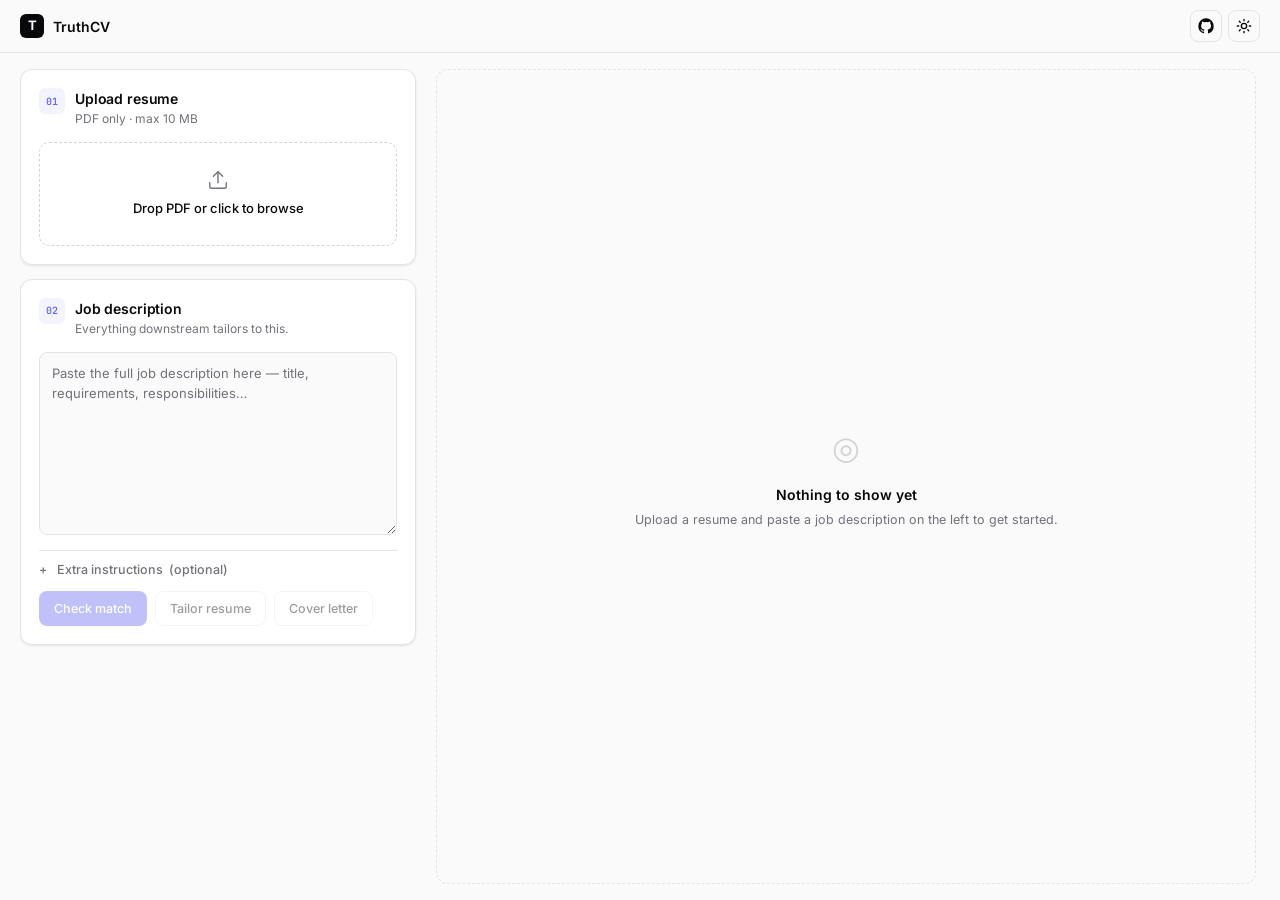
<file: frontend/index.html>
<!DOCTYPE html>
<html lang="en" data-theme="dark">
<head>
  <meta charset="UTF-8" />
  <meta name="viewport" content="width=device-width, initial-scale=1.0" />
  <title>TruthCV — Tailor your resume</title>
  <link rel="preconnect" href="https://fonts.googleapis.com" />
  <link rel="preconnect" href="https://fonts.gstatic.com" crossorigin />
  <link href="https://fonts.googleapis.com/css2?family=Inter:wght@400;500;600;700&family=JetBrains+Mono:wght@400;500&display=swap" rel="stylesheet" />
  <link rel="stylesheet" href="style.css" />
</head>
<body>

  <!-- ── NAVBAR ─────────────────────────────────── -->
  <nav class="nav">
    <div class="nav-inner">
      <div class="brand">
        <span class="brand-mark">T</span>
        <span class="brand-name">TruthCV</span>
      </div>
      <div class="nav-actions">
        <a href="https://github.com" target="_blank" class="icon-btn" title="GitHub">
          <svg width="16" height="16" viewBox="0 0 24 24" fill="currentColor"><path d="M12 .5A11.5 11.5 0 0 0 .5 12a11.5 11.5 0 0 0 7.86 10.92c.58.1.79-.25.79-.56v-2c-3.2.7-3.88-1.36-3.88-1.36-.53-1.34-1.3-1.7-1.3-1.7-1.06-.72.08-.7.08-.7 1.17.08 1.79 1.2 1.79 1.2 1.04 1.79 2.73 1.27 3.4.97.1-.75.41-1.27.74-1.56-2.55-.29-5.24-1.28-5.24-5.7 0-1.26.45-2.29 1.19-3.1-.12-.29-.52-1.46.11-3.05 0 0 .97-.31 3.18 1.18a11 11 0 0 1 5.8 0c2.2-1.49 3.17-1.18 3.17-1.18.63 1.59.23 2.76.11 3.05.74.81 1.19 1.84 1.19 3.1 0 4.43-2.7 5.4-5.26 5.69.42.36.79 1.07.79 2.16v3.2c0 .31.21.67.8.56A11.5 11.5 0 0 0 23.5 12 11.5 11.5 0 0 0 12 .5z"/></svg>
        </a>
        <button id="theme-toggle" class="icon-btn" title="Toggle theme">
          <svg class="icon-sun" width="16" height="16" viewBox="0 0 24 24" fill="none" stroke="currentColor" stroke-width="2" stroke-linecap="round" stroke-linejoin="round"><circle cx="12" cy="12" r="4"/><path d="M12 2v2M12 20v2M4.93 4.93l1.41 1.41M17.66 17.66l1.41 1.41M2 12h2M20 12h2M4.93 19.07l1.41-1.41M17.66 6.34l1.41-1.41"/></svg>
          <svg class="icon-moon" width="16" height="16" viewBox="0 0 24 24" fill="none" stroke="currentColor" stroke-width="2" stroke-linecap="round" stroke-linejoin="round"><path d="M21 12.79A9 9 0 1 1 11.21 3 7 7 0 0 0 21 12.79z"/></svg>
        </button>
      </div>
    </div>
  </nav>

  <!-- ── DASHBOARD ──────────────────────────────── -->
  <main class="app">

    <!-- LEFT PANEL — inputs -->
    <aside class="panel panel-left">

      <!-- 01 Upload -->
      <section class="card">
        <div class="card-head">
          <span class="step">01</span>
          <div>
            <h2>Upload resume</h2>
            <p class="muted">PDF only · max 10 MB</p>
          </div>
        </div>

        <label class="dropzone" id="dropzone">
          <input type="file" id="file-input" accept="application/pdf" hidden />
          <svg width="22" height="22" viewBox="0 0 24 24" fill="none" stroke="currentColor" stroke-width="1.5" stroke-linecap="round" stroke-linejoin="round"><path d="M21 15v4a2 2 0 0 1-2 2H5a2 2 0 0 1-2-2v-4"/><polyline points="17 8 12 3 7 8"/><line x1="12" y1="3" x2="12" y2="15"/></svg>
          <p class="dropzone-title">Drop PDF or click to browse</p>
        </label>

        <div class="upload-status" id="upload-status" hidden>
          <div class="spinner"></div>
          <div>
            <p class="status-title" id="status-title">Reading PDF…</p>
            <p class="muted" id="status-sub">This takes 30–60 seconds.</p>
          </div>
        </div>

        <div class="upload-done" id="upload-done" hidden>
          <div class="check-badge">✓</div>
          <div class="upload-done-body">
            <p class="upload-done-title" id="upload-filename">resume.pdf</p>
            <p class="muted" id="upload-summary">—</p>
          </div>
          <button class="text-btn" id="replace-file">Replace</button>
        </div>
      </section>

      <!-- 02 JD -->
      <section class="card">
        <div class="card-head">
          <span class="step">02</span>
          <div>
            <h2>Job description</h2>
            <p class="muted">Everything downstream tailors to this.</p>
          </div>
        </div>

        <textarea id="jd-input" class="input" rows="8"
          placeholder="Paste the full job description here — title, requirements, responsibilities…"></textarea>

        <details class="advanced">
          <summary>Extra instructions <span class="muted">(optional)</span></summary>
          <textarea id="instructions-input" class="input" rows="3"
            placeholder="e.g. Use github.com/real-me for my RapidLink project. Emphasize backend work."></textarea>
        </details>

        <div class="actions">
          <button class="btn btn-primary" id="btn-match" disabled>Check match</button>
          <button class="btn btn-ghost" id="btn-resume" disabled>Tailor resume</button>
          <button class="btn btn-ghost" id="btn-letter" disabled>Cover letter</button>
        </div>
      </section>

    </aside>

    <!-- RIGHT PANEL — outputs -->
    <section class="panel panel-right">

      <!-- Empty state -->
      <div class="empty-state" id="empty-state">
        <div class="empty-icon">◎</div>
        <h3>Nothing to show yet</h3>
        <p class="muted">Upload a resume and paste a job description on the left to get started.</p>
      </div>

      <!-- 03 Match -->
      <section class="card" id="match-section" hidden>
        <div class="card-head">
          <span class="step">03</span>
          <div><h2>Match score</h2><p class="muted">Required-skill overlap with the JD.</p></div>
        </div>
        <div class="score-row">
          <div class="score-number" id="score-number">0%</div>
          <div class="score-bar"><div class="score-fill" id="score-fill"></div></div>
        </div>
        <div class="chips">
          <div>
            <p class="chips-label">Matched</p>
            <div class="chips-list" id="chips-matched"></div>
          </div>
          <div>
            <p class="chips-label">Missing</p>
            <div class="chips-list" id="chips-missing"></div>
          </div>
        </div>
      </section>

      <!-- 04 Resume -->
      <section class="card" id="resume-section" hidden>
        <div class="card-head">
          <span class="step">04</span>
          <div><h2>Tailored resume</h2><p class="muted">Ready to download.</p></div>
        </div>
        <iframe class="pdf-frame" id="resume-frame" title="Tailored resume"></iframe>
        <div class="actions">
          <a class="btn btn-primary" id="btn-download-resume" download>Download PDF</a>
        </div>
      </section>

      <!-- 05 Cover letter -->
      <section class="card" id="letter-section" hidden>
        <div class="card-head">
          <span class="step">05</span>
          <div><h2>Cover letter</h2><p class="muted">Short and specific.</p></div>
        </div>
        <iframe class="pdf-frame" id="letter-frame" title="Cover letter"></iframe>
        <div class="actions">
          <a class="btn btn-primary" id="btn-download-letter" download>Download PDF</a>
        </div>
      </section>

      <!-- 06 Q&A -->
      <section class="card" id="qa-section" hidden>
        <div class="card-head">
          <span class="step">06</span>
          <div><h2>Application questions</h2><p class="muted">One per line · max 5</p></div>
        </div>
        <textarea id="qa-input" class="input" rows="3"
          placeholder="Why are you interested in this role?&#10;Why should we hire you?"></textarea>
        <div class="actions">
          <button class="btn btn-primary" id="btn-ask">Ask</button>
        </div>
        <div class="answers" id="answers"></div>
      </section>

    </section>
  </main>

  <!-- Toast -->
  <div class="toast" id="toast" hidden><span id="toast-msg"></span></div>

  <script src="app.js"></script>
</body>
</html>
</file>
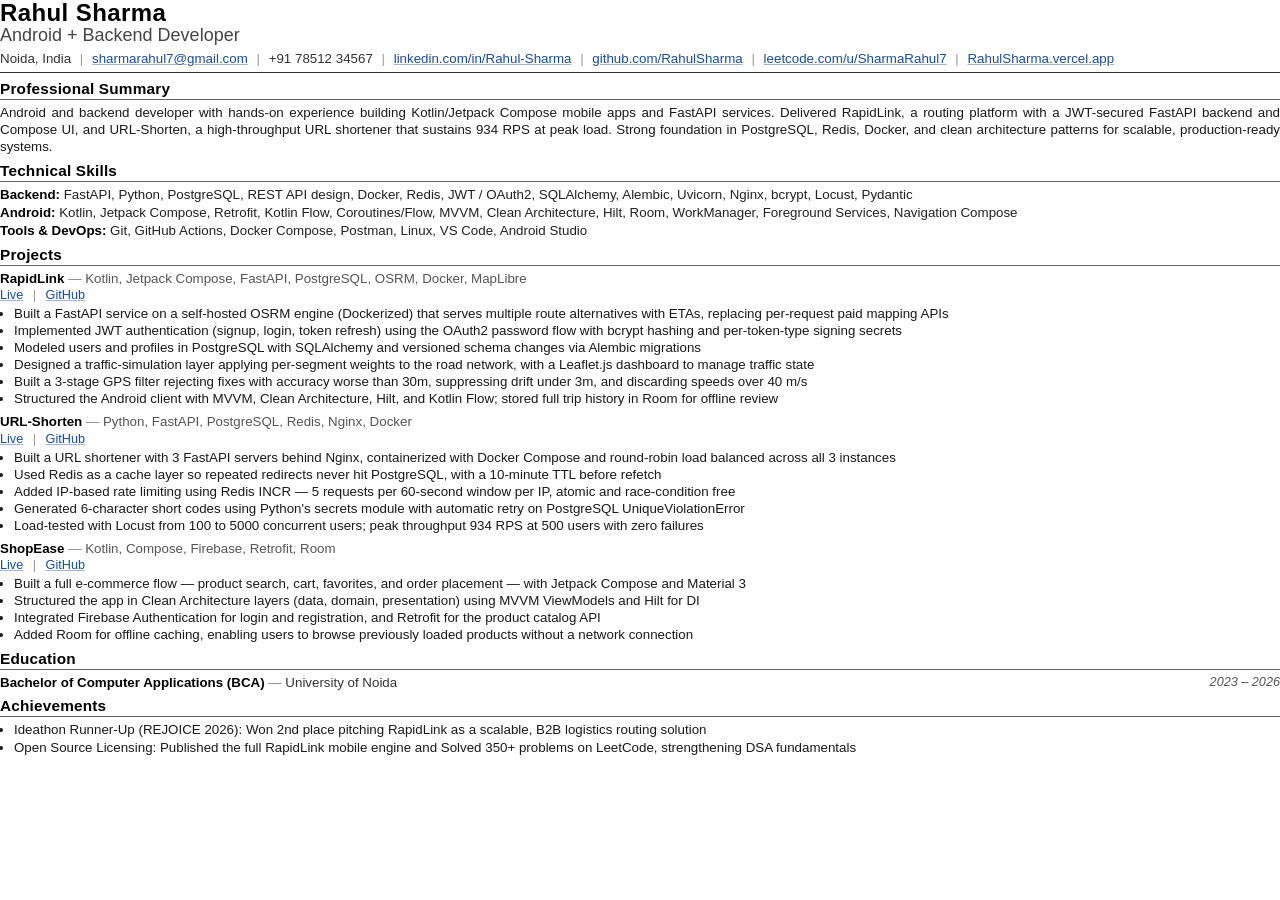
<file: output/resume_preview.html>
<!DOCTYPE html>
<html>
<head>
<meta charset="utf-8">
<style>
  @page {
    size: A4;
    margin: 10mm 10mm 10mm 10mm;
  }

  * { box-sizing: border-box; }

  body {
    font-family: 'Source Sans Pro', 'Segoe UI', 'Calibri', 'Arial', sans-serif;
    font-size: 10pt;
    line-height: 1.1;
    color: #1a1a1a;
    margin: 0;
  }

  /* ══ HEADER (left-aligned) ═══════════════════ */
  .header {
    margin-bottom: 8px;
    padding-bottom: 5px;
    border-bottom: 1.5px solid #333;
  }
  .header .name {
    font-size: 18pt;
    font-weight: bold;
    letter-spacing: 0.4px;
    margin: 0 0 1px 0;
    color: #000;
    line-height: 1.05;
  }
  .header .title {
    font-size: 13.5pt;
    color: #444;
    margin: 0 0 5px 0;
    font-weight: normal;
    line-height: 1.05;
  }
  .header .contact {
    font-size: 10pt;
    color: #333;
    line-height: 1.3;
  }
  .header .contact a {
    color: #1a4d8f;
    text-decoration: underline;
    text-decoration-color: rgba(26, 77, 143, 0.4);
  }
  .header .contact .sep {
    color: #999;
    margin: 0 5px;
  }

  /* ══ SECTIONS ════════════════════════════════ */
  .section {
    margin-bottom: 8px;
    page-break-inside: auto;
  }
  .section:last-child { margin-bottom: 0; }

  .section-title {
    font-size: 11.5pt;
    font-weight: bold;
    color: #000;
    border-bottom: 0.8px solid #666;
    padding-bottom: 1px;
    margin: 0 0 5px 0;
    text-transform: capitalize;
    letter-spacing: 0.2px;
  }

  /* ══ SUMMARY ═════════════════════════════════ */
  .summary {
    font-size: 10pt;
    line-height: 1.25;
    margin: 0;
    text-align: justify;
  }

  /* ══ SKILLS ══════════════════════════════════ */
  .skill-group {
    font-size: 10pt;
    line-height: 1.2;
    margin-bottom: 2px;
  }
  .skill-group .label {
    font-weight: bold;
    color: #000;
  }
  .skill-group .values {
    color: #222;
  }

  /* ══ PROJECTS / EXPERIENCE ═══════════════════ */
  .entry {
    margin-bottom: 7px;
    page-break-inside: avoid;
  }
  .entry:last-child { margin-bottom: 0; }

  .entry-head {
    font-size: 10pt;
    line-height: 1.15;
    margin: 0 0 2px 0;
    overflow: hidden;
  }
  .entry-head .entry-duration {
    float: right;
    color: #555;
    font-size: 9.5pt;
    font-style: italic;
  }
  .entry-head .entry-name {
    font-weight: bold;
    color: #000;
  }
  .entry-head .entry-tech {
    color: #555;
    font-weight: normal;
  }
  .entry-head .entry-tech::before {
    content: " — ";
    color: #888;
  }

  .entry-links {
    font-size: 9.5pt;
    color: #444;
    margin: 1px 0 3px 0;
    line-height: 1.2;
  }
  .entry-links a {
    color: #1a4d8f;
    text-decoration: underline;
    text-decoration-color: rgba(26, 77, 143, 0.4);
  }
  .entry-links .dot {
    color: #999;
    margin: 0 6px;
  }

  ul.bullets {
    margin: 2px 0 0 0;
    padding-left: 14px;
    list-style-type: disc;
  }
  ul.bullets li {
    margin: 0 0 1px 0;
    line-height: 1.2;
    font-size: 10pt;
    color: #1a1a1a;
  }

  /* ══ EDUCATION ═══════════════════════════════ */
  .edu-entry {
    font-size: 10pt;
    line-height: 1.15;
    margin-bottom: 3px;
    overflow: hidden;
  }
  .edu-entry:last-child { margin-bottom: 0; }
  .edu-entry .edu-year {
    float: right;
    color: #555;
    font-size: 9.5pt;
    font-style: italic;
  }
  .edu-entry .edu-degree {
    font-weight: bold;
    color: #000;
  }
  .edu-entry .edu-inst {
    color: #333;
  }
  .edu-entry .edu-inst::before {
    content: " — ";
    color: #888;
  }

  /* ══ ACHIEVEMENTS ════════════════════════════ */
  ul.achievements {
    margin: 0;
    padding-left: 14px;
    list-style-type: disc;
  }
  ul.achievements li {
    margin: 0 0 2px 0;
    line-height: 1.2;
    font-size: 10pt;
    color: #1a1a1a;
  }
</style>
</head>
<body>

  <!-- ══ HEADER ══ -->
  <div class="header">
    <div class="name">Rahul Sharma</div>
    
      <div class="title">Android + Backend Developer</div>
    
    
      <div class="contact">Noida, India <span class="sep">|</span> <a href="mailto:sharmarahul7@gmail.com">sharmarahul7@gmail.com</a> <span class="sep">|</span> +91 78512 34567 <span class="sep">|</span> <a href="https://linkedin.com/in/Rahul-Sharma">linkedin.com/in/Rahul-Sharma</a> <span class="sep">|</span> <a href="https://github.com/RahulSharma">github.com/RahulSharma</a> <span class="sep">|</span> <a href="https://leetcode.com/u/SharmaRahul7">leetcode.com/u/SharmaRahul7</a> <span class="sep">|</span> <a href="https://RahulSharma.vercel.app">RahulSharma.vercel.app</a></div>
    
  </div>

  <!-- ══ SUMMARY ══ -->
  
  <div class="section">
    <div class="section-title">Professional Summary</div>
    <p class="summary">Android and backend developer with hands-on experience building Kotlin/Jetpack Compose mobile apps and FastAPI services. Delivered RapidLink, a routing platform with a JWT-secured FastAPI backend and Compose UI, and URL-Shorten, a high-throughput URL shortener that sustains 934 RPS at peak load. Strong foundation in PostgreSQL, Redis, Docker, and clean architecture patterns for scalable, production-ready systems.</p>
  </div>
  

  <!-- ══ SKILLS ══ -->
  
  <div class="section">
    <div class="section-title">Technical Skills</div>
    
      
      <div class="skill-group">
        <span class="label">Backend:</span>
        <span class="values">FastAPI, Python, PostgreSQL, REST API design, Docker, Redis, JWT / OAuth2, SQLAlchemy, Alembic, Uvicorn, Nginx, bcrypt, Locust, Pydantic</span>
      </div>
      
    
      
      <div class="skill-group">
        <span class="label">Android:</span>
        <span class="values">Kotlin, Jetpack Compose, Retrofit, Kotlin Flow, Coroutines/Flow, MVVM, Clean Architecture, Hilt, Room, WorkManager, Foreground Services, Navigation Compose</span>
      </div>
      
    
      
      <div class="skill-group">
        <span class="label">Tools & DevOps:</span>
        <span class="values">Git, GitHub Actions, Docker Compose, Postman, Linux, VS Code, Android Studio</span>
      </div>
      
    
  </div>
  

  <!-- ══ PROJECTS ══ -->
  
  <div class="section">
    <div class="section-title">Projects</div>
    
    <div class="entry">
      <div class="entry-head">
        
        <span class="entry-name">RapidLink</span>
        <span class="entry-tech">Kotlin, Jetpack Compose, FastAPI, PostgreSQL, OSRM, Docker, MapLibre</span>
      </div>
      
      <div class="entry-links">
        
          
          <a href="https://rahulsharma.vercel.app">Live</a>
        
          <span class="dot">|</span>
          <a href="https://github.com/RahulSharma/RapidLink">GitHub</a>
        
      </div>
      
      
      <ul class="bullets">
        
          <li>Built a FastAPI service on a self-hosted OSRM engine (Dockerized) that serves multiple route alternatives with ETAs, replacing per-request paid mapping APIs</li>
        
          <li>Implemented JWT authentication (signup, login, token refresh) using the OAuth2 password flow with bcrypt hashing and per-token-type signing secrets</li>
        
          <li>Modeled users and profiles in PostgreSQL with SQLAlchemy and versioned schema changes via Alembic migrations</li>
        
          <li>Designed a traffic-simulation layer applying per-segment weights to the road network, with a Leaflet.js dashboard to manage traffic state</li>
        
          <li>Built a 3-stage GPS filter rejecting fixes with accuracy worse than 30m, suppressing drift under 3m, and discarding speeds over 40 m/s</li>
        
          <li>Structured the Android client with MVVM, Clean Architecture, Hilt, and Kotlin Flow; stored full trip history in Room for offline review</li>
        
      </ul>
      
    </div>
    
    <div class="entry">
      <div class="entry-head">
        
        <span class="entry-name">URL-Shorten</span>
        <span class="entry-tech">Python, FastAPI, PostgreSQL, Redis, Nginx, Docker</span>
      </div>
      
      <div class="entry-links">
        
          
          <a href="https://rahulsharma.vercel.app">Live</a>
        
          <span class="dot">|</span>
          <a href="https://github.com/RahulSharma/URL-Shorten">GitHub</a>
        
      </div>
      
      
      <ul class="bullets">
        
          <li>Built a URL shortener with 3 FastAPI servers behind Nginx, containerized with Docker Compose and round-robin load balanced across all 3 instances</li>
        
          <li>Used Redis as a cache layer so repeated redirects never hit PostgreSQL, with a 10-minute TTL before refetch</li>
        
          <li>Added IP-based rate limiting using Redis INCR — 5 requests per 60-second window per IP, atomic and race-condition free</li>
        
          <li>Generated 6-character short codes using Python's secrets module with automatic retry on PostgreSQL UniqueViolationError</li>
        
          <li>Load-tested with Locust from 100 to 5000 concurrent users; peak throughput 934 RPS at 500 users with zero failures</li>
        
      </ul>
      
    </div>
    
    <div class="entry">
      <div class="entry-head">
        
        <span class="entry-name">ShopEase</span>
        <span class="entry-tech">Kotlin, Compose, Firebase, Retrofit, Room</span>
      </div>
      
      <div class="entry-links">
        
          
          <a href="https://rahulsharma.vercel.app">Live</a>
        
          <span class="dot">|</span>
          <a href="https://github.com/RahulSharma/ShopEase">GitHub</a>
        
      </div>
      
      
      <ul class="bullets">
        
          <li>Built a full e-commerce flow — product search, cart, favorites, and order placement — with Jetpack Compose and Material 3</li>
        
          <li>Structured the app in Clean Architecture layers (data, domain, presentation) using MVVM ViewModels and Hilt for DI</li>
        
          <li>Integrated Firebase Authentication for login and registration, and Retrofit for the product catalog API</li>
        
          <li>Added Room for offline caching, enabling users to browse previously loaded products without a network connection</li>
        
      </ul>
      
    </div>
    
  </div>
  

  <!-- ══ EXPERIENCE ══ -->
  

  <!-- ══ EDUCATION ══ -->
  
  <div class="section">
    <div class="section-title">Education</div>
    
    <div class="edu-entry">
      <span class="edu-year">2023 – 2026</span>
      <span class="edu-degree">Bachelor of Computer Applications (BCA)</span>
      <span class="edu-inst">University of Noida</span>
    </div>
    
  </div>
  

  <!-- ══ ACHIEVEMENTS ══ -->
  
  <div class="section">
    <div class="section-title">Achievements</div>
    <ul class="achievements">
      
        <li>Ideathon Runner-Up (REJOICE 2026): Won 2nd place pitching RapidLink as a scalable, B2B logistics routing solution</li>
      
        <li>Open Source Licensing: Published the full RapidLink mobile engine and Solved 350+ problems on LeetCode, strengthening DSA fundamentals</li>
      
    </ul>
  </div>
  

</body>
</html>
</file>
<file: frontend/style.css>
/* ══ Reset ═══════════════════════════════════════════ */
*, *::before, *::after { box-sizing: border-box; margin: 0; padding: 0; }

/* CRITICAL: the hidden attribute must win over any display rule */
[hidden] { display: none !important; }

/* ══ Themes ══════════════════════════════════════════ */
:root {
  --bg: #fafafa;
  --bg-soft: #f4f4f5;
  --card: #ffffff;
  --text: #09090b;
  --text-soft: #18181b;
  --muted: #71717a;
  --border: #e4e4e7;
  --border-strong: #d4d4d8;
  --primary: #6366f1;
  --primary-hover: #4f46e5;
  --primary-soft: rgba(99, 102, 241, 0.08);
  --success: #10b981;
  --success-soft: rgba(16, 185, 129, 0.10);
  --danger: #ef4444;
  --danger-soft: rgba(239, 68, 68, 0.10);
  --warn: #f59e0b;
  --shadow: 0 1px 3px rgba(0, 0, 0, 0.06), 0 1px 2px rgba(0, 0, 0, 0.04);
}

[data-theme="dark"] {
  --bg: #0a0a0b;
  --bg-soft: #131316;
  --card: #131316;
  --text: #fafafa;
  --text-soft: #e4e4e7;
  --muted: #a1a1aa;
  --border: #27272a;
  --border-strong: #3f3f46;
  --primary: #818cf8;
  --primary-hover: #a5b4fc;
  --primary-soft: rgba(129, 140, 248, 0.10);
  --success: #34d399;
  --success-soft: rgba(52, 211, 153, 0.12);
  --danger: #f87171;
  --danger-soft: rgba(248, 113, 113, 0.12);
  --warn: #fbbf24;
  --shadow: 0 1px 3px rgba(0, 0, 0, 0.5);
}

/* ══ Base ═══════════════════════════════════════════ */
html, body {
  height: 100%;
  overflow: hidden;
}
body {
  font-family: 'Inter', -apple-system, BlinkMacSystemFont, 'Segoe UI', Roboto, sans-serif;
  background: var(--bg);
  color: var(--text);
  line-height: 1.5;
  font-size: 14px;
  -webkit-font-smoothing: antialiased;
  display: flex;
  flex-direction: column;
  transition: background-color 200ms ease, color 200ms ease;
}

/* ══ Navbar ═════════════════════════════════════════ */
.nav {
  flex: 0 0 auto;
  border-bottom: 1px solid var(--border);
  background: color-mix(in srgb, var(--bg) 85%, transparent);
  backdrop-filter: blur(12px);
  -webkit-backdrop-filter: blur(12px);
  z-index: 50;
}
.nav-inner {
  max-width: 1400px; margin: 0 auto;
  padding: 10px 20px;
  display: flex; align-items: center; justify-content: space-between;
}
.brand { display: flex; align-items: center; gap: 9px; font-weight: 600; font-size: 14px; }
.brand-mark {
  width: 24px; height: 24px; display: grid; place-items: center;
  background: var(--text); color: var(--bg);
  border-radius: 6px; font-weight: 700; font-size: 13px;
}
.nav-actions { display: flex; gap: 6px; }

.icon-btn {
  width: 32px; height: 32px;
  display: grid; place-items: center;
  background: transparent;
  border: 1px solid var(--border);
  border-radius: 8px;
  color: var(--text);
  cursor: pointer;
  transition: background 150ms ease, border-color 150ms ease;
}
.icon-btn:hover { background: var(--bg-soft); border-color: var(--border-strong); }
[data-theme="light"] .icon-moon { display: none; }
[data-theme="dark"]  .icon-sun  { display: none; }

/* ══ Dashboard layout ═══════════════════════════════ */
.app {
  flex: 1 1 auto;
  max-width: 1400px; width: 100%; margin: 0 auto;
  padding: 16px 20px;
  display: grid;
  grid-template-columns: 400px 1fr;
  gap: 16px;
  overflow: hidden;
}
.panel {
  display: flex;
  flex-direction: column;
  gap: 14px;
  overflow-y: auto;
  padding-right: 4px;
}
.panel::-webkit-scrollbar { width: 6px; }
.panel::-webkit-scrollbar-thumb { background: var(--border); border-radius: 3px; }
.panel::-webkit-scrollbar-track { background: transparent; }

/* ══ Cards ══════════════════════════════════════════ */
.card {
  background: var(--card);
  border: 1px solid var(--border);
  border-radius: 12px;
  padding: 18px;
  box-shadow: var(--shadow);
  flex: 0 0 auto;
}
.card-head {
  display: flex; align-items: flex-start; gap: 10px;
  margin-bottom: 14px;
}
.card-head h2 {
  font-size: 14px; font-weight: 600;
  letter-spacing: -0.01em; color: var(--text);
}
.card-head p { font-size: 12px; margin-top: 1px; color: var(--muted); }
.step {
  flex-shrink: 0;
  width: 26px; height: 26px;
  display: grid; place-items: center;
  font-size: 10px; font-weight: 600;
  font-family: 'JetBrains Mono', monospace;
  color: var(--primary);
  background: var(--primary-soft);
  border-radius: 6px;
}
.muted { color: var(--muted); font-size: 12.5px; }

/* ══ Dropzone ═══════════════════════════════════════ */
.dropzone {
  display: flex; flex-direction: column; align-items: center; justify-content: center;
  gap: 8px;
  padding: 26px 16px;
  border: 1.5px dashed var(--border-strong);
  border-radius: 10px;
  cursor: pointer;
  color: var(--muted);
  transition: border-color 150ms ease, background 150ms ease, color 150ms ease;
}
.dropzone:hover, .dropzone.drag {
  border-color: var(--primary);
  background: var(--primary-soft);
  color: var(--primary);
}
.dropzone-title { font-size: 13px; font-weight: 500; color: var(--text); }

/* ══ Upload status / done ══════════════════════════ */
.upload-status {
  display: flex; align-items: center; gap: 12px;
  padding: 12px;
  background: var(--bg-soft);
  border-radius: 10px;
}
.status-title { font-size: 13px; font-weight: 500; }
.upload-done {
  display: flex; align-items: center; gap: 12px;
  padding: 12px;
  background: var(--success-soft);
  border: 1px solid color-mix(in srgb, var(--success) 30%, transparent);
  border-radius: 10px;
}
.check-badge {
  width: 26px; height: 26px; display: grid; place-items: center;
  background: var(--success); color: white;
  border-radius: 50%; font-size: 13px; font-weight: 700;
  flex-shrink: 0;
}
.upload-done-body { flex: 1; min-width: 0; }
.upload-done-title {
  font-size: 13px; font-weight: 500;
  overflow: hidden; text-overflow: ellipsis; white-space: nowrap;
}
.text-btn {
  background: none; border: none;
  color: var(--primary);
  font-size: 12.5px; font-weight: 500;
  cursor: pointer; padding: 4px 8px; border-radius: 6px;
}
.text-btn:hover { background: var(--primary-soft); }

/* ══ Inputs ═════════════════════════════════════════ */
.input {
  width: 100%;
  padding: 10px 12px;
  background: var(--bg);
  color: var(--text);
  border: 1px solid var(--border);
  border-radius: 8px;
  font-family: inherit;
  font-size: 13px;
  line-height: 1.55;
  resize: vertical;
  transition: border-color 150ms ease, box-shadow 150ms ease;
}
.input:focus {
  outline: none;
  border-color: var(--primary);
  box-shadow: 0 0 0 3px var(--primary-soft);
}
.input::placeholder { color: var(--muted); }

.advanced {
  margin-top: 10px;
  border-top: 1px solid var(--border);
  padding-top: 10px;
}
.advanced summary {
  cursor: pointer; font-size: 12.5px; font-weight: 500;
  color: var(--muted); list-style: none;
  display: flex; align-items: center; gap: 6px;
}
.advanced summary::-webkit-details-marker { display: none; }
.advanced summary::before { content: "+"; width: 12px; color: var(--muted); }
.advanced[open] summary::before { content: "−"; }
.advanced textarea { margin-top: 8px; }

/* ══ Buttons ════════════════════════════════════════ */
.actions { display: flex; flex-wrap: wrap; gap: 8px; margin-top: 12px; }
.btn {
  display: inline-flex; align-items: center; gap: 6px;
  padding: 9px 14px;
  font-family: inherit; font-size: 12.5px; font-weight: 500;
  border-radius: 8px; border: 1px solid transparent;
  cursor: pointer; text-decoration: none;
  transition: background 150ms ease, border-color 150ms ease, transform 100ms ease;
}
.btn:hover:not(:disabled) { transform: translateY(-1px); }
.btn:disabled { opacity: 0.4; cursor: not-allowed; }
.btn-primary { background: var(--primary); color: white; }
.btn-primary:hover:not(:disabled) { background: var(--primary-hover); }
.btn-ghost {
  background: transparent;
  border-color: var(--border);
  color: var(--text);
}
.btn-ghost:hover:not(:disabled) { background: var(--bg-soft); border-color: var(--border-strong); }

/* ══ Spinner ════════════════════════════════════════ */
.spinner {
  width: 16px; height: 16px;
  border: 2px solid var(--border-strong);
  border-top-color: var(--primary);
  border-radius: 50%;
  animation: spin 0.8s linear infinite;
  flex-shrink: 0;
}
@keyframes spin { to { transform: rotate(360deg); } }

/* ══ Empty state (right panel) ══════════════════════ */
.empty-state {
  flex: 1;
  display: flex; flex-direction: column; align-items: center; justify-content: center;
  padding: 40px 20px;
  border: 1.5px dashed var(--border);
  border-radius: 12px;
  text-align: center;
  color: var(--muted);
}
.empty-icon {
  font-size: 32px;
  color: var(--border-strong);
  margin-bottom: 12px;
}
.empty-state h3 { font-size: 14px; font-weight: 600; color: var(--text); margin-bottom: 6px; }

/* ══ Match score ════════════════════════════════════ */
.score-row { display: flex; align-items: center; gap: 16px; margin-bottom: 18px; }
.score-number {
  font-size: 34px; font-weight: 700;
  font-family: 'JetBrains Mono', monospace;
  letter-spacing: -0.03em;
  min-width: 90px;
}
.score-bar {
  flex: 1; height: 8px;
  background: var(--bg-soft);
  border-radius: 100px; overflow: hidden;
}
.score-fill {
  height: 100%; width: 0%;
  background: var(--primary);
  border-radius: 100px;
  transition: width 800ms cubic-bezier(0.16, 1, 0.3, 1), background 300ms ease;
}
.score-fill.warn { background: var(--warn); }
.score-fill.bad  { background: var(--danger); }

.chips { display: flex; flex-direction: column; gap: 14px; }
.chips-label {
  font-size: 10.5px; font-weight: 600;
  text-transform: uppercase; letter-spacing: 0.06em;
  color: var(--muted);
  margin-bottom: 6px;
}
.chips-list { display: flex; flex-wrap: wrap; gap: 5px; }
.chip {
  padding: 3px 8px;
  font-size: 11.5px; font-weight: 500;
  border-radius: 5px;
  background: var(--bg-soft);
  color: var(--text-soft);
  border: 1px solid var(--border);
}
.chip.matched {
  background: var(--success-soft);
  border-color: color-mix(in srgb, var(--success) 30%, transparent);
  color: var(--success);
}
.chip.missing {
  background: var(--danger-soft);
  border-color: color-mix(in srgb, var(--danger) 30%, transparent);
  color: var(--danger);
}

/* ══ PDF frame ══════════════════════════════════════ */
.pdf-frame {
  width: 100%; height: 420px;
  border: 1px solid var(--border);
  border-radius: 8px;
  background: var(--bg);
}

/* ══ Answers ════════════════════════════════════════ */
.answers { display: flex; flex-direction: column; gap: 10px; margin-top: 14px; }
.answer-card {
  padding: 12px 14px;
  background: var(--bg-soft);
  border-left: 3px solid var(--primary);
  border-radius: 6px;
}
.answer-q { font-size: 12px; font-weight: 600; color: var(--text); margin-bottom: 4px; }
.answer-a { font-size: 13px; color: var(--text-soft); line-height: 1.55; }

/* ══ Toast ══════════════════════════════════════════ */
.toast {
  position: fixed; bottom: 20px; left: 50%;
  transform: translateX(-50%) translateY(20px);
  background: var(--text); color: var(--bg);
  padding: 10px 16px;
  border-radius: 8px;
  font-size: 12.5px; font-weight: 500;
  box-shadow: 0 10px 30px rgba(0, 0, 0, 0.25);
  opacity: 0;
  transition: opacity 250ms ease, transform 250ms ease;
  z-index: 100;
  max-width: 90vw;
}
.toast.show { opacity: 1; transform: translateX(-50%) translateY(0); }

/* ══ Mobile ═════════════════════════════════════════ */
@media (max-width: 900px) {
  html, body { overflow: auto; }
  .app {
    grid-template-columns: 1fr;
    overflow: visible;
    padding: 12px;
  }
  .panel { overflow: visible; }
  .pdf-frame { height: 320px; }
  .score-number { font-size: 28px; }
}
</file>
